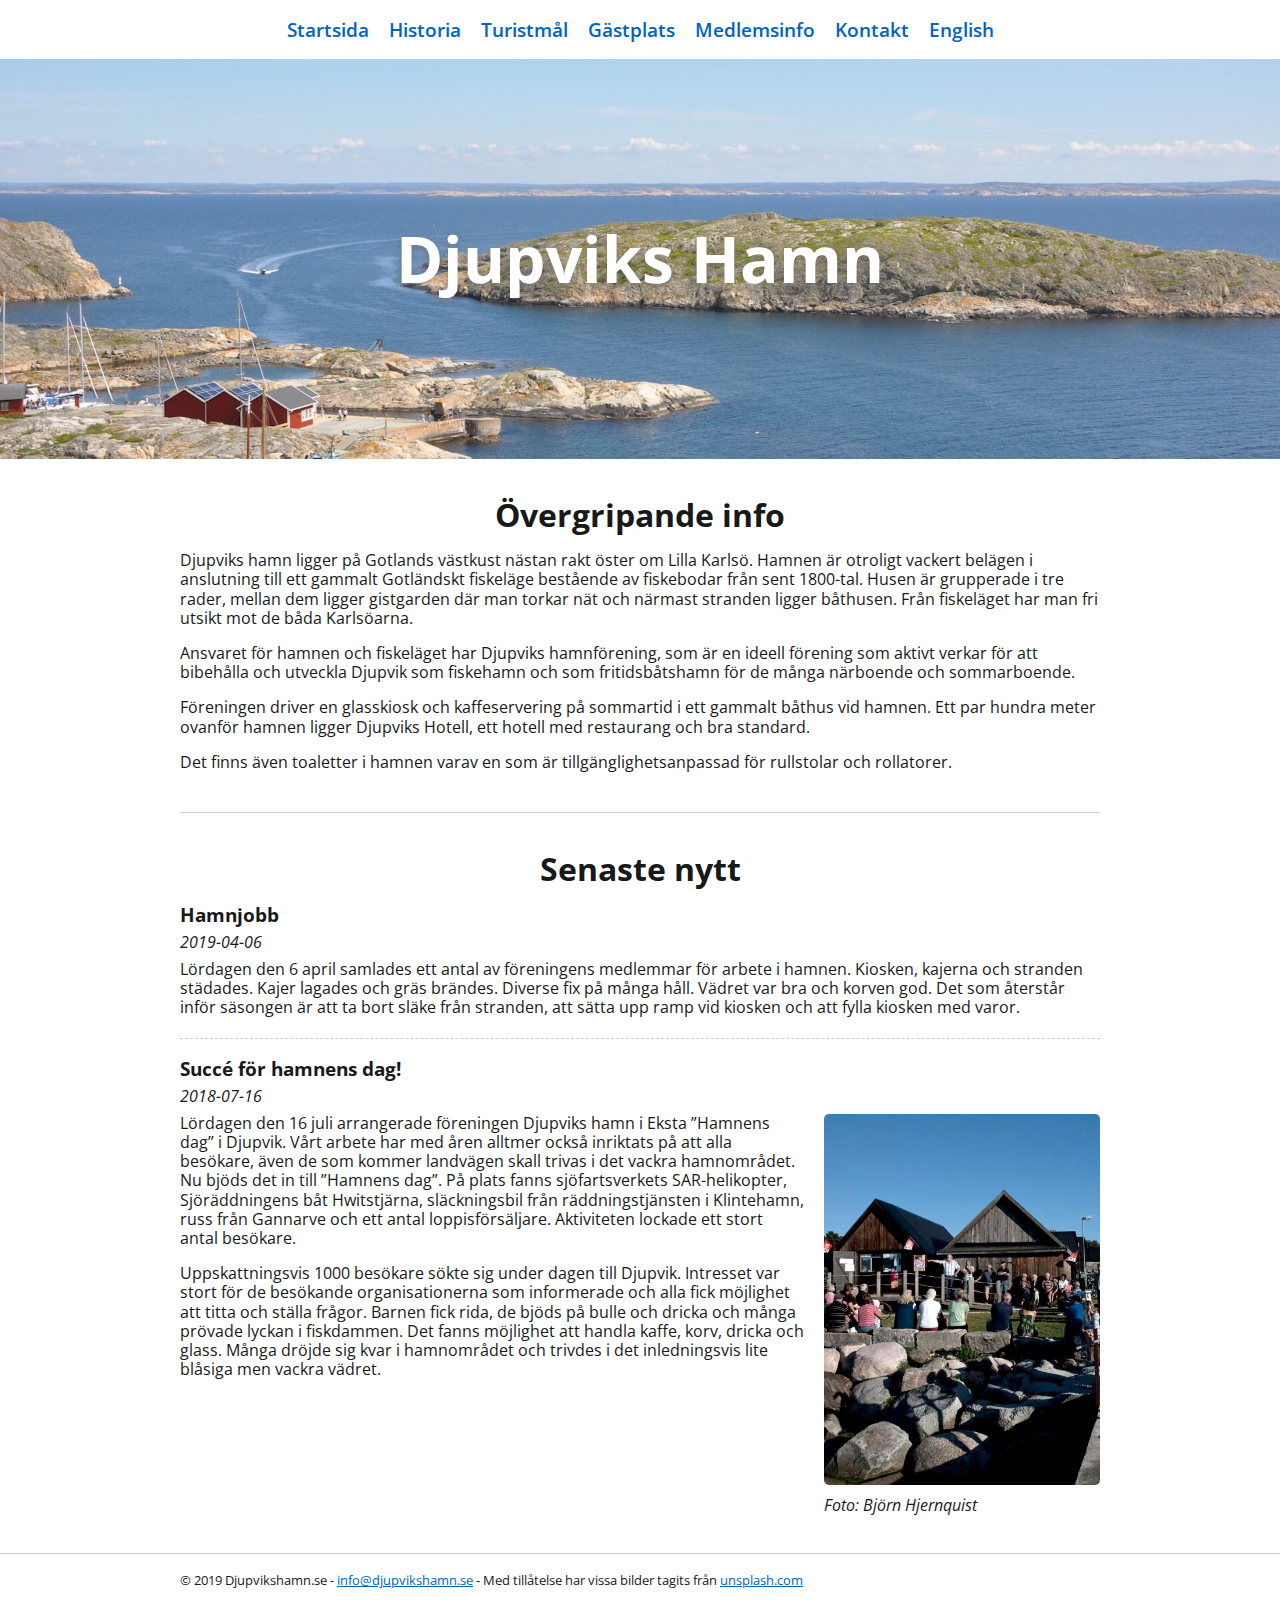
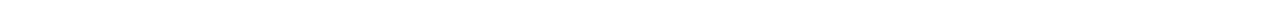
<file: index.html>
<!doctype html>

<html lang="sv">
    <head>
        <meta charset="utf-8">
        <title>Djupviks Hamn</title>
        <link rel="stylesheet" href="styles/reset.css">
        <link rel="stylesheet" href="styles/style.css">
    </head>
    <body>
        <header>
            <div class="centered-container">
                <nav id="main-nav">
                    <ul>
                        <li><a href="index.html">Startsida</a></li>
                        <li><a href="pages/historia.html">Historia</a></li>
                        <li><a href="pages/turistmal.html">Turistmål</a></li>
                        <li><a href="pages/gastplats.html">Gästplats</a></li>
                        <li><a href="pages/medlemsinfo.html">Medlemsinfo</a></li>
                        <li><a href="pages/kontakt.html">Kontakt</a></li>
                        <li><a href="pages/english.html">English</a></li>
                    </ul>
                </nav>
            </div>
        </header>
        <main>
            <section class="hero" id="hero-startsida">
                <h1>Djupviks Hamn</h1>
            </section>
            <div class="centered-container">
                <section class="main-section">
                    <h2>Övergripande info</h2>
                    <p>Djupviks hamn ligger på Gotlands västkust nästan rakt öster om Lilla Karlsö. Hamnen är otroligt vackert belägen i anslutning till ett gammalt Gotländskt fiskeläge bestående av fiskebodar från sent 1800-tal. Husen är grupperade i tre rader, mellan dem ligger gistgarden där man torkar nät och närmast stranden ligger båthusen. Från fiskeläget har man fri utsikt mot de båda Karlsöarna.</p>
                    <p>Ansvaret för hamnen och fiskeläget har Djupviks hamnförening, som är en ideell förening som aktivt verkar för att bibehålla och utveckla Djupvik som fiskehamn och som fritidsbåtshamn för de många närboende och sommarboende.</p>
                    <p>Föreningen driver en glasskiosk och kaffeservering på sommartid i ett gammalt båthus vid hamnen. Ett par hundra meter ovanför hamnen ligger Djupviks Hotell, ett hotell med restaurang och bra standard.</p>
                    <p>Det finns även toaletter i hamnen varav en som är tillgänglighetsanpassad för rullstolar och rollatorer.</p>
                </section>
                <section class="main-section">
                    <h2>Senaste nytt</h2>
                    <article>
                        <h3>Hamnjobb</h3>
                        <span>2019-04-06</span>
                        <p>Lördagen den 6 april samlades ett antal av föreningens medlemmar för arbete i hamnen. Kiosken, kajerna och stranden städades. Kajer lagades och gräs brändes. Diverse fix på många håll. Vädret var bra och korven god. Det som återstår inför säsongen är att ta bort släke från stranden, att sätta upp ramp vid kiosken och att fylla kiosken med varor.</p>
                    </article>
                    <article>
                        <h3>Succé för hamnens dag!</h3>
                        <span>2018-07-16</span>
                        <div class="text-image">
                            <div class="text-container">
                                <p>Lördagen den 16 juli arrangerade föreningen Djupviks hamn i Eksta ”Hamnens dag” i Djupvik. Vårt arbete har med åren alltmer också inriktats på att alla besökare, även de som kommer landvägen skall trivas i det vackra hamnområdet. Nu bjöds det in till ”Hamnens dag”. På plats fanns sjöfartsverkets SAR-helikopter, Sjöräddningens båt Hwitstjärna, släckningsbil från räddningstjänsten i Klintehamn, russ från Gannarve och ett antal loppisförsäljare. Aktiviteten lockade ett stort antal besökare.</p>
                                <p>Uppskattningsvis 1000 besökare sökte sig under dagen till Djupvik. Intresset var stort för de besökande organisationerna som informerade och alla fick möjlighet att titta och ställa frågor. Barnen fick rida, de bjöds på bulle och dricka och många prövade lyckan i fiskdammen. Det fanns möjlighet att handla kaffe, korv, dricka och glass. Många dröjde sig kvar i hamnområdet och trivdes i det inledningsvis lite blåsiga men vackra vädret.</p>
                            </div>
                            <div class="image-container">
                                <img src="images/HamnensDag.jpg" alt="Hamnens dag">
                                <i>Foto: Björn Hjernquist</i>
                            </div>
                        </div>
                    </article>
                </section>
            </div>
        </main>
        <footer>
            <div class="centered-container">
                © 2019 Djupvikshamn.se - <a href="mailto:info@djupvikshamn.se">info@djupvikshamn.se</a> - Med tillåtelse har vissa bilder tagits från <a href="https://unsplash.com">unsplash.com</a>
            </div>
        </footer>
    </body>
</html>
</file>
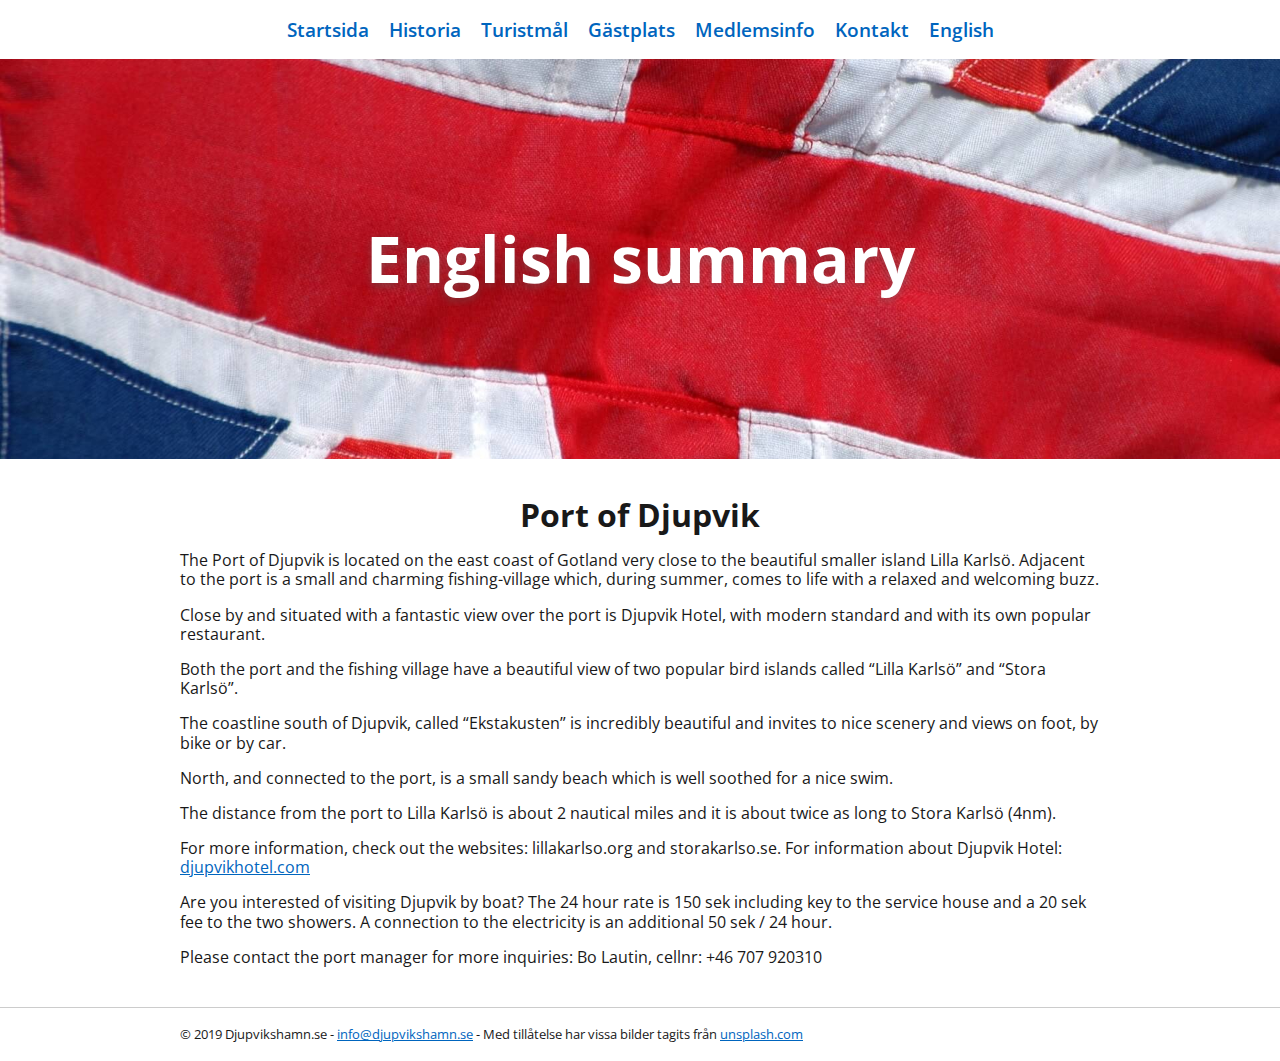
<file: pages/english.html>
<!doctype html>

<html lang="en">
    <head>
        <meta charset="utf-8">
        <title>Djupviks Hamn - English</title>
        <link rel="stylesheet" href="../styles/reset.css">
        <link rel="stylesheet" href="../styles/style.css">
    </head>
    <body>
        <header>
            <div class="centered-container">
                <nav id="main-nav">
                    <ul>
                        <li><a href="../index.html">Startsida</a></li>
                        <li><a href="historia.html">Historia</a></li>
                        <li><a href="turistmal.html">Turistmål</a></li>
                        <li><a href="gastplats.html">Gästplats</a></li>
                        <li><a href="medlemsinfo.html">Medlemsinfo</a></li>
                        <li><a href="kontakt.html">Kontakt</a></li>
                        <li><a href="english.html">English</a></li>
                    </ul>
                </nav>
            </div>
        </header>
        <main>
            <section class="hero" id="hero-english">
                <h1>English summary</h1>
            </section>
            <div class="centered-container">
                <section class="main-section">
                    <h2>Port of Djupvik</h2>
                    <p>The Port of Djupvik is located on the east coast of Gotland very close to the beautiful smaller island Lilla Karlsö. Adjacent to the port is a small and charming fishing-village which, during summer, comes to life with a relaxed and welcoming buzz.</p>
                    <p>Close by and situated with a fantastic view over the port is Djupvik Hotel, with modern standard and with its own popular restaurant.</p>
                    <p>Both the port and the fishing village have a beautiful view of two popular bird islands called “Lilla Karlsö” and “Stora Karlsö”.</p>
                    <p>The coastline south of Djupvik, called “Ekstakusten” is incredibly beautiful and invites to nice scenery and views on foot, by bike or by car.</p>
                    <p>North, and connected to the port, is a small sandy beach which is well soothed for a nice swim.</p>
                    <p>The distance from the port to Lilla Karlsö is about 2 nautical miles and it is about twice as long to Stora Karlsö (4nm).</p>
                    <p>For more information, check out the websites: lillakarlso.org and storakarlso.se. For information about Djupvik Hotel: <a href="djupvikhotel.com">djupvikhotel.com</a></p>
                    <p>Are you interested of visiting Djupvik by boat? The 24 hour rate is 150 sek including key to the service house and a 20 sek fee to the two showers. A connection to the electricity is an additional 50 sek / 24 hour.</p>
                    <p>Please contact the port manager for more inquiries: Bo Lautin, cellnr: <a href="tel:+46707920310"></a>+46 707 920310</p>
                </section>
            </div>
        </main>
        <footer>
            <div class="centered-container">
                © 2019 Djupvikshamn.se - <a href="mailto:info@djupvikshamn.se">info@djupvikshamn.se</a> - Med tillåtelse har vissa bilder tagits från <a href="https://unsplash.com">unsplash.com</a>
            </div>
        </footer>
    </body>
</html>
</file>
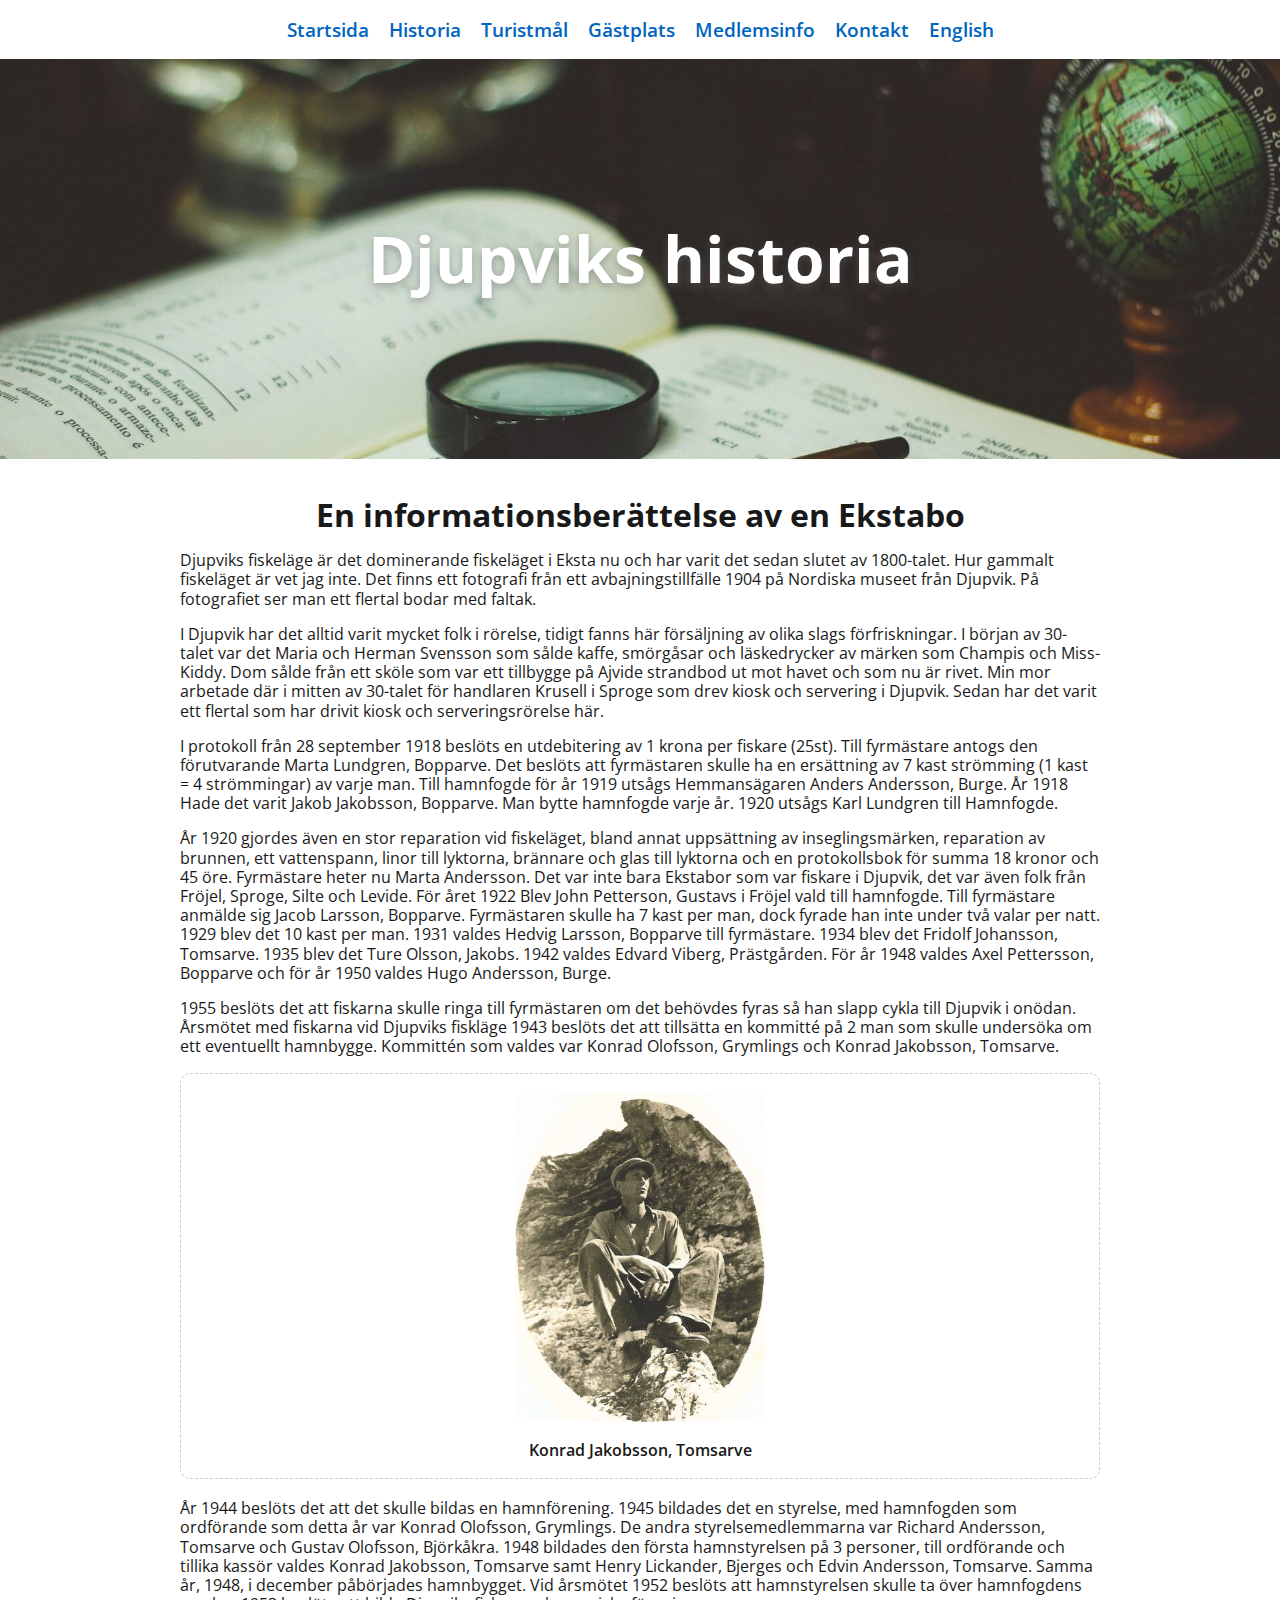
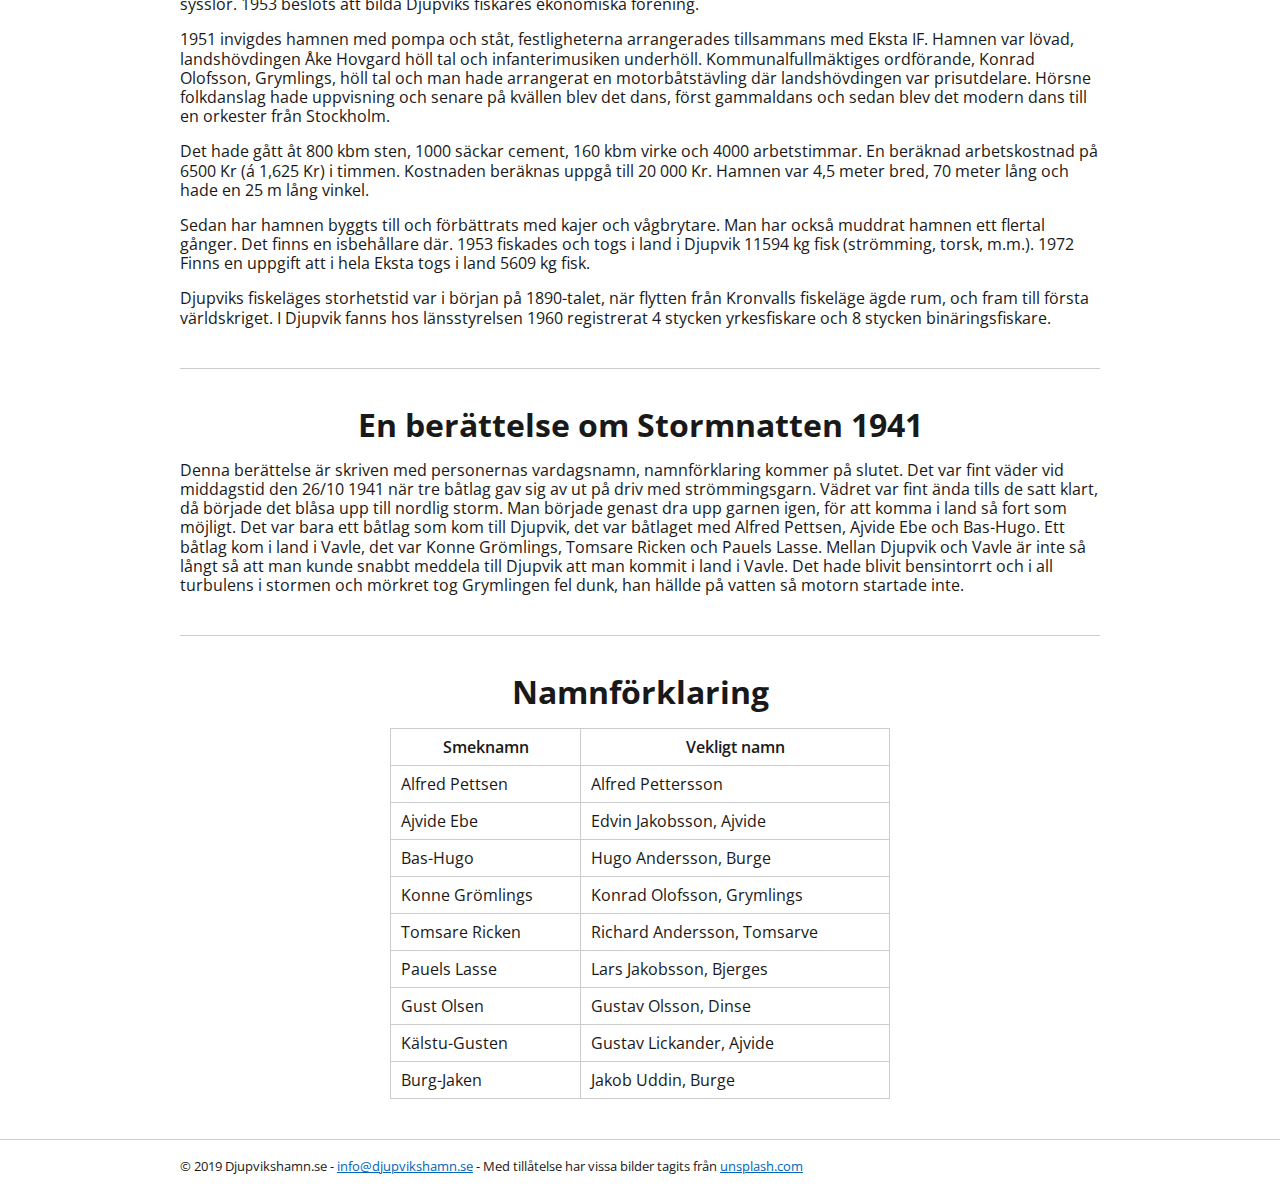
<file: pages/historia.html>
<!doctype html>

<html lang="sv">
    <head>
        <meta charset="utf-8">
        <title>Djupviks Hamn - Historia</title>
        <link rel="stylesheet" href="../styles/reset.css">
        <link rel="stylesheet" href="../styles/style.css">
    </head>
    <body>
        <header>
            <div class="centered-container">
                <nav id="main-nav">
                    <ul>
                        <li><a href="../index.html">Startsida</a></li>
                        <li><a href="historia.html">Historia</a></li>
                        <li><a href="turistmal.html">Turistmål</a></li>
                        <li><a href="gastplats.html">Gästplats</a></li>
                        <li><a href="medlemsinfo.html">Medlemsinfo</a></li>
                        <li><a href="kontakt.html">Kontakt</a></li>
                        <li><a href="english.html">English</a></li>
                    </ul>
                </nav>
            </div>
        </header>
        <main>
            <section class="hero" id="hero-historia">
                <h1>Djupviks historia</h1>
            </section>
            <div class="centered-container">
                <section class="main-section">
                    <h2>En informationsberättelse av en Ekstabo</h2>
                    <p>Djupviks fiskeläge är det dominerande fiskeläget i Eksta nu och har varit det sedan slutet av 1800-talet. Hur gammalt fiskeläget är vet jag inte. Det finns ett fotografi från ett avbajningstillfälle 1904 på Nordiska museet från Djupvik. På fotografiet ser man ett flertal bodar med faltak.</p>
                    <p>I Djupvik har det alltid varit mycket folk i rörelse, tidigt fanns här försäljning av olika slags förfriskningar. I början av 30-talet var det Maria och Herman Svensson som sålde kaffe, smörgåsar och läskedrycker av märken som Champis och Miss-Kiddy. Dom sålde från ett sköle som var ett tillbygge på Ajvide strandbod ut mot havet och som nu är rivet. Min mor arbetade där i mitten av 30-talet för handlaren Krusell i Sproge som drev kiosk och servering i Djupvik. Sedan har det varit ett flertal som har drivit kiosk och serveringsrörelse här.</p>
                    <p>I protokoll från 28 september 1918 beslöts en utdebitering av 1 krona per fiskare (25st). Till fyrmästare antogs den förutvarande Marta Lundgren, Bopparve. Det beslöts att fyrmästaren skulle ha en ersättning av 7 kast strömming (1 kast = 4 strömmingar) av varje man. Till hamnfogde för år 1919 utsågs Hemmansägaren Anders Andersson, Burge. År 1918 Hade det varit Jakob Jakobsson, Bopparve. Man bytte hamnfogde varje år. 1920 utsågs Karl Lundgren till Hamnfogde.</p>
                    <p>År 1920 gjordes även en stor reparation vid fiskeläget, bland annat uppsättning av inseglingsmärken, reparation av brunnen, ett vattenspann, linor till lyktorna, brännare och glas till lyktorna och en protokollsbok för summa 18 kronor och 45 öre. Fyrmästare heter nu Marta Andersson. Det var inte bara Ekstabor som var fiskare i Djupvik, det var även folk från Fröjel, Sproge, Silte och Levide. För året 1922 Blev John Petterson, Gustavs i Fröjel vald till hamnfogde. Till fyrmästare anmälde sig Jacob Larsson, Bopparve. Fyrmästaren skulle ha 7 kast per man, dock fyrade han inte under två valar per natt. 1929 blev det 10 kast per man. 1931 valdes Hedvig Larsson, Bopparve till fyrmästare. 1934 blev det Fridolf Johansson, Tomsarve. 1935 blev det Ture Olsson, Jakobs. 1942 valdes Edvard Viberg, Prästgården. För år 1948 valdes Axel Pettersson, Bopparve och för år 1950 valdes Hugo Andersson, Burge.</p>
                    <p>1955 beslöts det att fiskarna skulle ringa till fyrmästaren om det behövdes fyras så han slapp cykla till Djupvik i onödan. Årsmötet med fiskarna vid Djupviks fiskläge 1943 beslöts det att tillsätta en kommitté på 2 man som skulle undersöka om ett eventuellt hamnbygge. Kommittén som valdes var Konrad Olofsson, Grymlings och Konrad Jakobsson, Tomsarve.</p>
                    <div class="centered-image margin-bottom">
                        <img src="../images/Konrad.jpg" alt="Konrad Jakobsson, Tomsarve">
                        <span>Konrad Jakobsson, Tomsarve</span>
                    </div>
                    <p>År 1944 beslöts det att det skulle bildas en hamnförening. 1945 bildades det en styrelse, med hamnfogden som ordförande som detta år var Konrad Olofsson, Grymlings. De andra styrelsemedlemmarna var Richard Andersson, Tomsarve och Gustav Olofsson, Björkåkra. 1948 bildades den första hamnstyrelsen på 3 personer, till ordförande och tillika kassör valdes Konrad Jakobsson, Tomsarve samt Henry Lickander, Bjerges och Edvin Andersson, Tomsarve. Samma år, 1948, i december påbörjades hamnbygget. Vid årsmötet 1952 beslöts att hamnstyrelsen skulle ta över hamnfogdens sysslor. 1953 beslöts att bilda Djupviks fiskares ekonomiska förening.</p>
                    <p>1951 invigdes hamnen med pompa och ståt, festligheterna arrangerades tillsammans med Eksta IF. Hamnen var lövad, landshövdingen Åke Hovgard höll tal och infanterimusiken underhöll. Kommunalfullmäktiges ordförande, Konrad Olofsson, Grymlings, höll tal och man hade arrangerat en motorbåtstävling där landshövdingen var prisutdelare. Hörsne folkdanslag hade uppvisning och senare på kvällen blev det dans, först gammaldans och sedan blev det modern dans till en orkester från Stockholm.</p>
                    <p>Det hade gått åt 800 kbm sten, 1000 säckar cement, 160 kbm virke och 4000 arbetstimmar. En beräknad arbetskostnad på 6500 Kr (á 1,625 Kr) i timmen. Kostnaden beräknas uppgå till 20 000 Kr. Hamnen var 4,5 meter bred, 70 meter lång och hade en 25 m lång vinkel.</p>
                    <p>Sedan har hamnen byggts till och förbättrats med kajer och vågbrytare. Man har också muddrat hamnen ett flertal gånger. Det finns en isbehållare där. 1953 fiskades och togs i land i Djupvik 11594 kg fisk (strömming, torsk, m.m.). 1972 Finns en uppgift att i hela Eksta togs i land 5609 kg fisk.</p>
                    <p>Djupviks fiskeläges storhetstid var i början på 1890-talet, när flytten från Kronvalls fiskeläge ägde rum, och fram till första världskriget. I Djupvik fanns hos länsstyrelsen 1960 registrerat 4 stycken yrkesfiskare och 8 stycken binäringsfiskare.</p>
                </section>
                <section class="main-section">
                    <h2>En berättelse om Stormnatten 1941</h2>
                    <p>Denna berättelse är skriven med personernas vardagsnamn, namnförklaring kommer på slutet. Det var fint väder vid middagstid den 26/10 1941 när tre båtlag gav sig av ut på driv med strömmingsgarn. Vädret var fint ända tills de satt klart, då började det blåsa upp till nordlig storm. Man började genast dra upp garnen igen, för att komma i land så fort som möjligt. Det var bara ett båtlag som kom till Djupvik, det var båtlaget med Alfred Pettsen, Ajvide Ebe och Bas-Hugo. Ett båtlag kom i land i Vavle, det var Konne Grömlings, Tomsare Ricken och Pauels Lasse. Mellan Djupvik och Vavle är inte så långt så att man kunde snabbt meddela till Djupvik att man kommit i land i Vavle. Det hade blivit bensintorrt och i all turbulens i stormen och mörkret tog Grymlingen fel dunk, han hällde på vatten så motorn startade inte.</p>
                </section>
                <section class="main-section">
                    <h2>Namnförklaring</h2>
                    <table>
                        <tr>
                            <th>Smeknamn</th>
                            <th>Vekligt namn</th>
                        </tr>
                        <tr>
                            <td>Alfred Pettsen</td>
                            <td>Alfred Pettersson</td>
                        </tr>
                        <tr>
                            <td>Ajvide Ebe</td>
                            <td>Edvin Jakobsson, Ajvide</td>
                        </tr>
                        <tr>
                            <td>Bas-Hugo</td>
                            <td>Hugo Andersson, Burge</td>
                        </tr>
                        <tr>
                            <td>Konne Grömlings</td>
                            <td>Konrad Olofsson, Grymlings</td>
                        </tr>
                        <tr>
                            <td>Tomsare Ricken</td>
                            <td>Richard Andersson, Tomsarve</td>
                        </tr>
                        <tr>
                            <td>Pauels Lasse</td>
                            <td>Lars Jakobsson, Bjerges</td>
                        </tr>
                        <tr>
                            <td>Gust Olsen</td>
                            <td>Gustav Olsson, Dinse</td>
                        </tr>
                        <tr>
                            <td>Kälstu-Gusten</td>
                            <td>Gustav Lickander, Ajvide</td>
                        </tr>
                        <tr>
                            <td>Burg-Jaken</td>
                            <td>Jakob Uddin, Burge</td>
                        </tr>
                    </table>
                </section>
            </div>
        </main>
        <footer>
            <div class="centered-container">
                © 2019 Djupvikshamn.se - <a href="mailto:info@djupvikshamn.se">info@djupvikshamn.se</a> - Med tillåtelse har vissa bilder tagits från <a href="https://unsplash.com">unsplash.com</a>
            </div>
        </footer>
    </body>
</html>
</file>
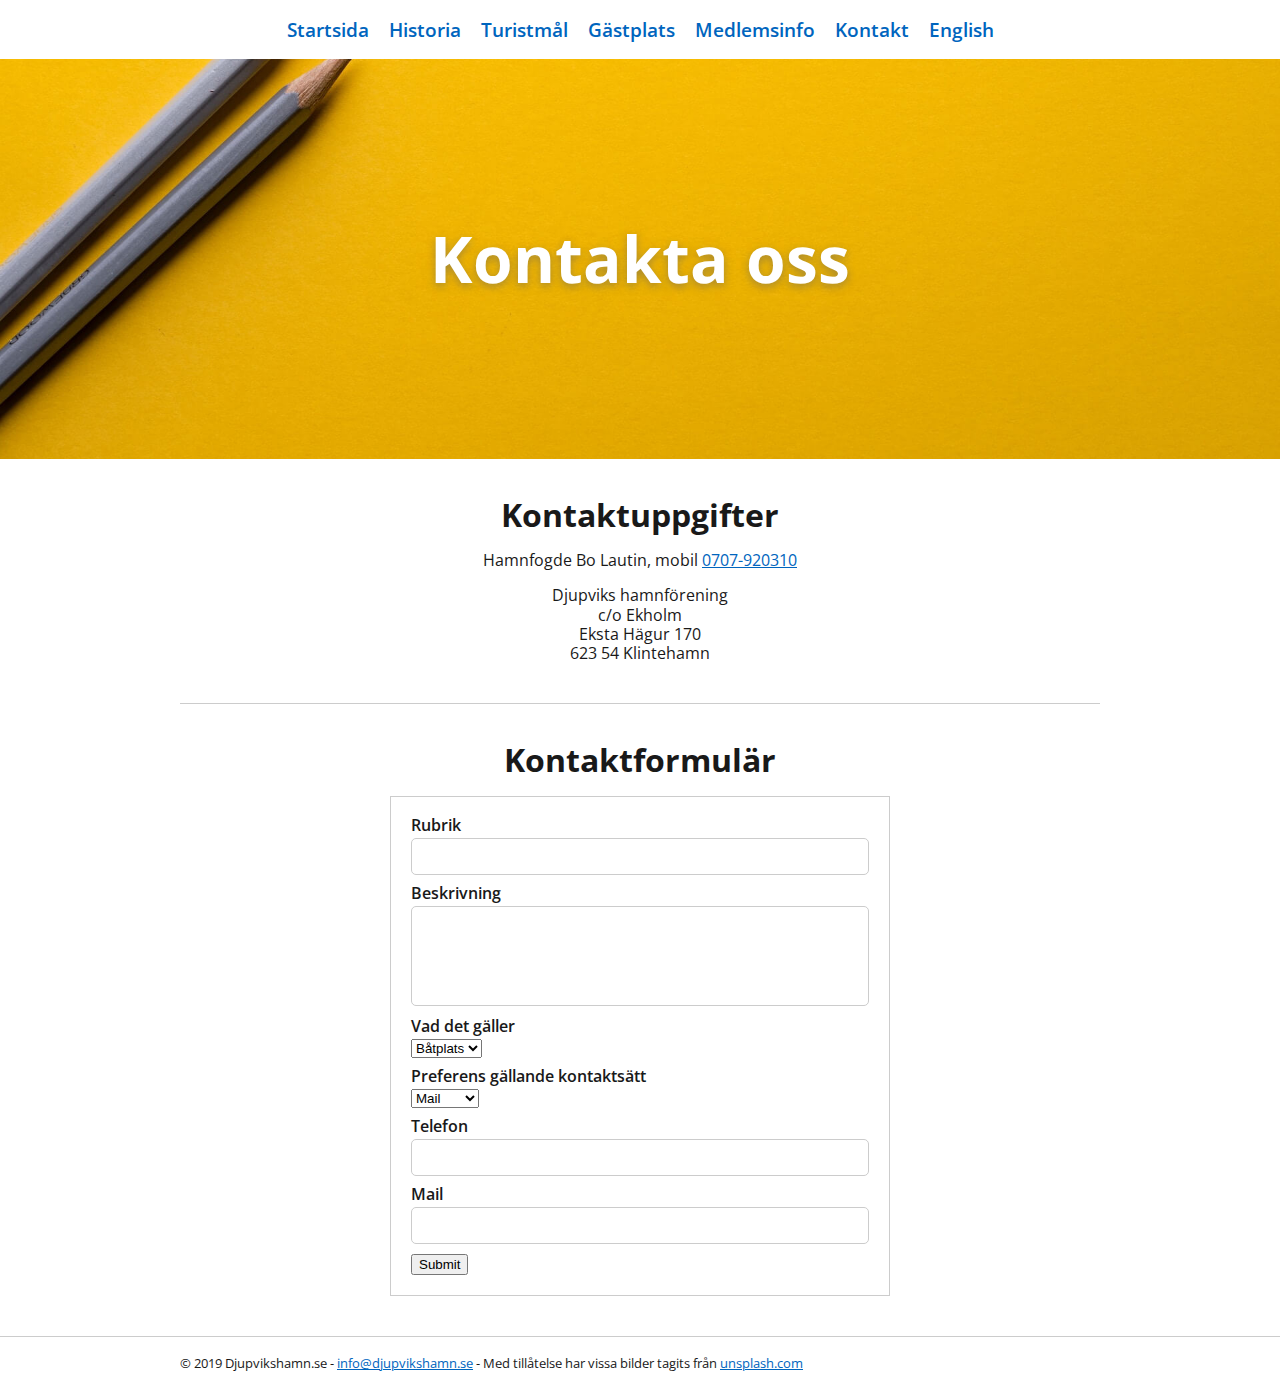
<file: pages/kontakt.html>
<!doctype html>

<html lang="sv">
    <head>
        <meta charset="utf-8">
        <title>Djupviks Hamn - Kontakt</title>
        <link rel="stylesheet" href="../styles/reset.css">
        <link rel="stylesheet" href="../styles/style.css">
    </head>
    <body>
        <header>
            <div class="centered-container">
                <nav id="main-nav">
                    <ul>
                        <li><a href="../index.html">Startsida</a></li>
                        <li><a href="historia.html">Historia</a></li>
                        <li><a href="turistmal.html">Turistmål</a></li>
                        <li><a href="gastplats.html">Gästplats</a></li>
                        <li><a href="medlemsinfo.html">Medlemsinfo</a></li>
                        <li><a href="kontakt.html">Kontakt</a></li>
                        <li><a href="english.html">English</a></li>
                    </ul>
                </nav>
            </div>
        </header>
        <main>
            <section class="hero" id="hero-kontakt">
                <h1>Kontakta oss</h1>
            </section>
            <div class="centered-container">
                <section class="main-section text-align-center">
                    <h2>Kontaktuppgifter</h2>
                    <p>Hamnfogde Bo Lautin, mobil <a href="tel:0707-920310">0707-920310</a></p>
                    <p>Djupviks hamnförening<br>c/o Ekholm<br>Eksta Hägur 170<br>623 54 Klintehamn</p>
                </section>
                <section class="main-section">
                    <h2>Kontaktformulär</h2>
                    <form>
                        <label>
                            <span>Rubrik</span>
                            <input type="text">
                        </label>
                        <label>
                            <span>Beskrivning</span>
                            <textarea></textarea>
                        </label>
                        <label>
                            <span>Vad det gäller</span>
                            <select>
                                <option>Båtplats</option>
                                <option>Medlem</option>
                                <option>Övrigt</option>
                            </select>
                        </label>
                        <label>
                            <span>Preferens gällande kontaktsätt</span>
                            <select>
                                <option>Mail</option>
                                <option>Telefon</option>
                                <option>Inte alls</option>
                            </select>
                        </label>
                        <label>
                            <span>Telefon</span>
                            <input type="tel">
                        </label>
                        <label>
                            <span>Mail</span>
                            <input type="email">
                        </label>
                        <input type="submit">
                    </form>
                </section>
            </div>
        </main>
        <footer>
            <div class="centered-container">
                © 2019 Djupvikshamn.se - <a href="mailto:info@djupvikshamn.se">info@djupvikshamn.se</a> - Med tillåtelse har vissa bilder tagits från <a href="https://unsplash.com">unsplash.com</a>
            </div>
        </footer>
    </body>
</html>
</file>
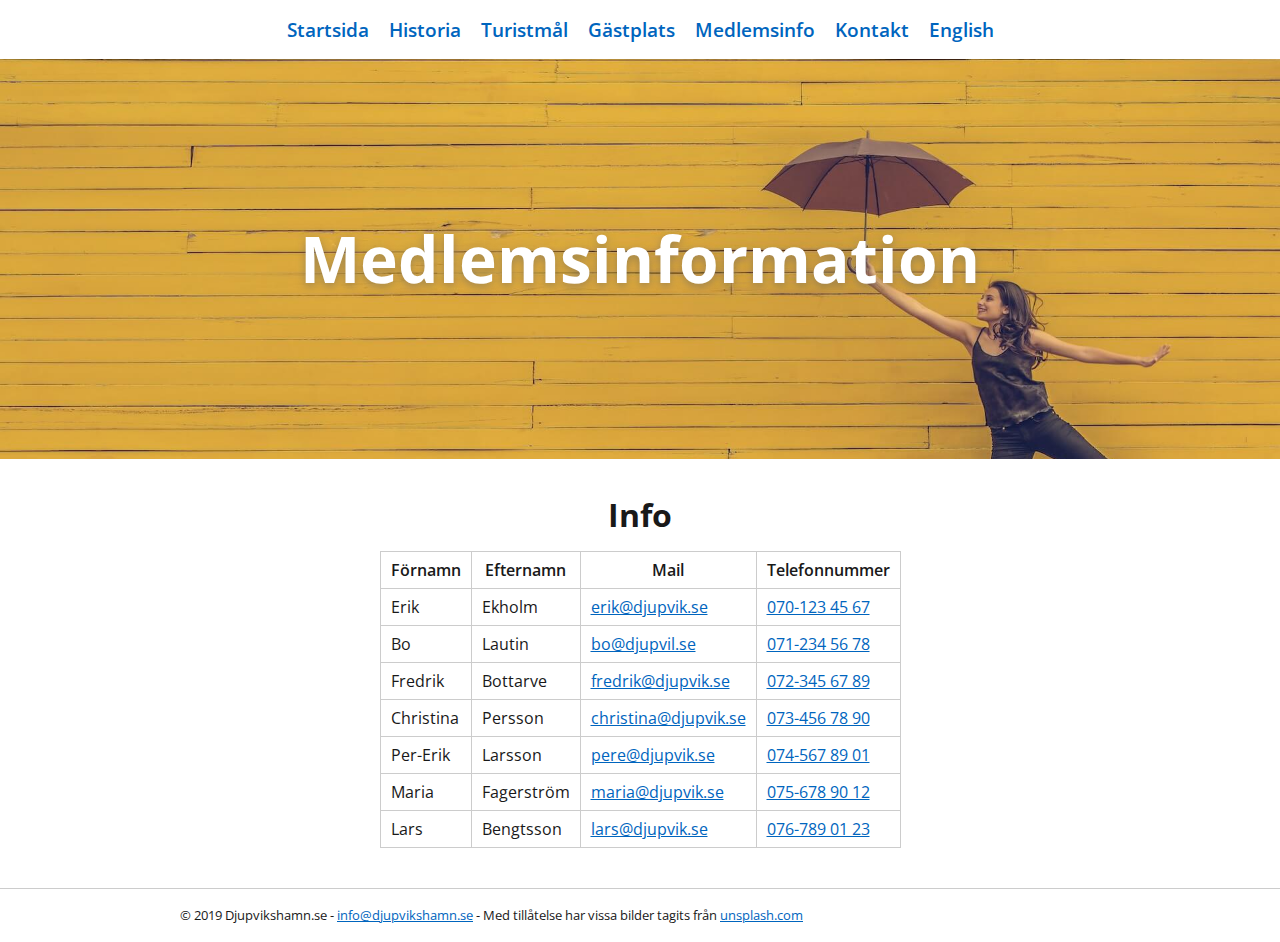
<file: pages/medlemsinfo.html>
<!doctype html>

<html lang="sv">
    <head>
        <meta charset="utf-8">
        <title>Djupviks Hamn - Medlemsinfo</title>
        <link rel="stylesheet" href="../styles/reset.css">
        <link rel="stylesheet" href="../styles/style.css">
    </head>
    <body>
        <header>
            <div class="centered-container">
                <nav id="main-nav">
                    <ul>
                        <li><a href="../index.html">Startsida</a></li>
                        <li><a href="historia.html">Historia</a></li>
                        <li><a href="turistmal.html">Turistmål</a></li>
                        <li><a href="gastplats.html">Gästplats</a></li>
                        <li><a href="medlemsinfo.html">Medlemsinfo</a></li>
                        <li><a href="kontakt.html">Kontakt</a></li>
                        <li><a href="english.html">English</a></li>
                    </ul>
                </nav>
            </div>
        </header>
        <main>
            <section class="hero" id="hero-medlemsinfo">
                <h1>Medlems<wbr>information</h1>
            </section>
            <div class="centered-container">
                <section class="main-section">
                    <h2>Info</h2>
                    <table>
                        <tr>
                            <th>Förnamn</th>
                            <th>Efternamn</th>
                            <th>Mail</th>
                            <th>Telefonnummer</th>
                        </tr>
                        <tr>
                            <td>Erik</td>
                            <td>Ekholm</td>
                            <td><a href="mailto:erik@djupvik.se">erik@djupvik.se</a></td>
                            <td><a href="tel:070-1234567">070-123 45 67</a></td>
                        </tr>
                        <tr>
                            <td>Bo</td>
                            <td>Lautin</td>
                            <td><a href="mailto:bo@djupvil.se">bo@djupvil.se</a></td>
                            <td><a href="tel:071-2345678">071-234 56 78</a></td>
                        </tr>
                        <tr>
                            <td>Fredrik</td>
                            <td>Bottarve</td>
                            <td><a href="mailto:fredrik@djupvik.se">fredrik@djupvik.se</a></td>
                            <td><a href="tel:072-3456789">072-345 67 89</a></td>
                        </tr>
                        <tr>
                            <td>Christina</td>
                            <td>Persson</td>
                            <td><a href="mailto:christina@djupvik.se">christina@djupvik.se</a></td>
                            <td><a href="tel:073-4567890">073-456 78 90</a></td>
                        </tr>
                        <tr>
                            <td>Per-Erik</td>
                            <td>Larsson</td>
                            <td><a href="mailto:pere@djupvik.se">pere@djupvik.se</a></td>
                            <td><a href="tel:074-5678901">074-567 89 01</a></td>
                        </tr>
                        <tr>
                            <td>Maria</td>
                            <td>Fagerström</td>
                            <td><a href="mailto:maria@djupvik.se">maria@djupvik.se</a></td>
                            <td><a href="tel:075-6789012">075-678 90 12</a></td>
                        </tr>
                        <tr>
                            <td>Lars</td>
                            <td>Bengtsson</td>
                            <td><a href="mailto:lars@djupvik.se">lars@djupvik.se</a></td>
                            <td><a href="tel:076-7890123">076-789 01 23</a></td>
                        </tr>
                    </table>
                </section>
            </div>
        </main>
        <footer>
            <div class="centered-container">
                © 2019 Djupvikshamn.se - <a href="mailto:info@djupvikshamn.se">info@djupvikshamn.se</a> - Med tillåtelse har vissa bilder tagits från <a href="https://unsplash.com">unsplash.com</a>
            </div>
        </footer>
    </body>
</html>
</file>
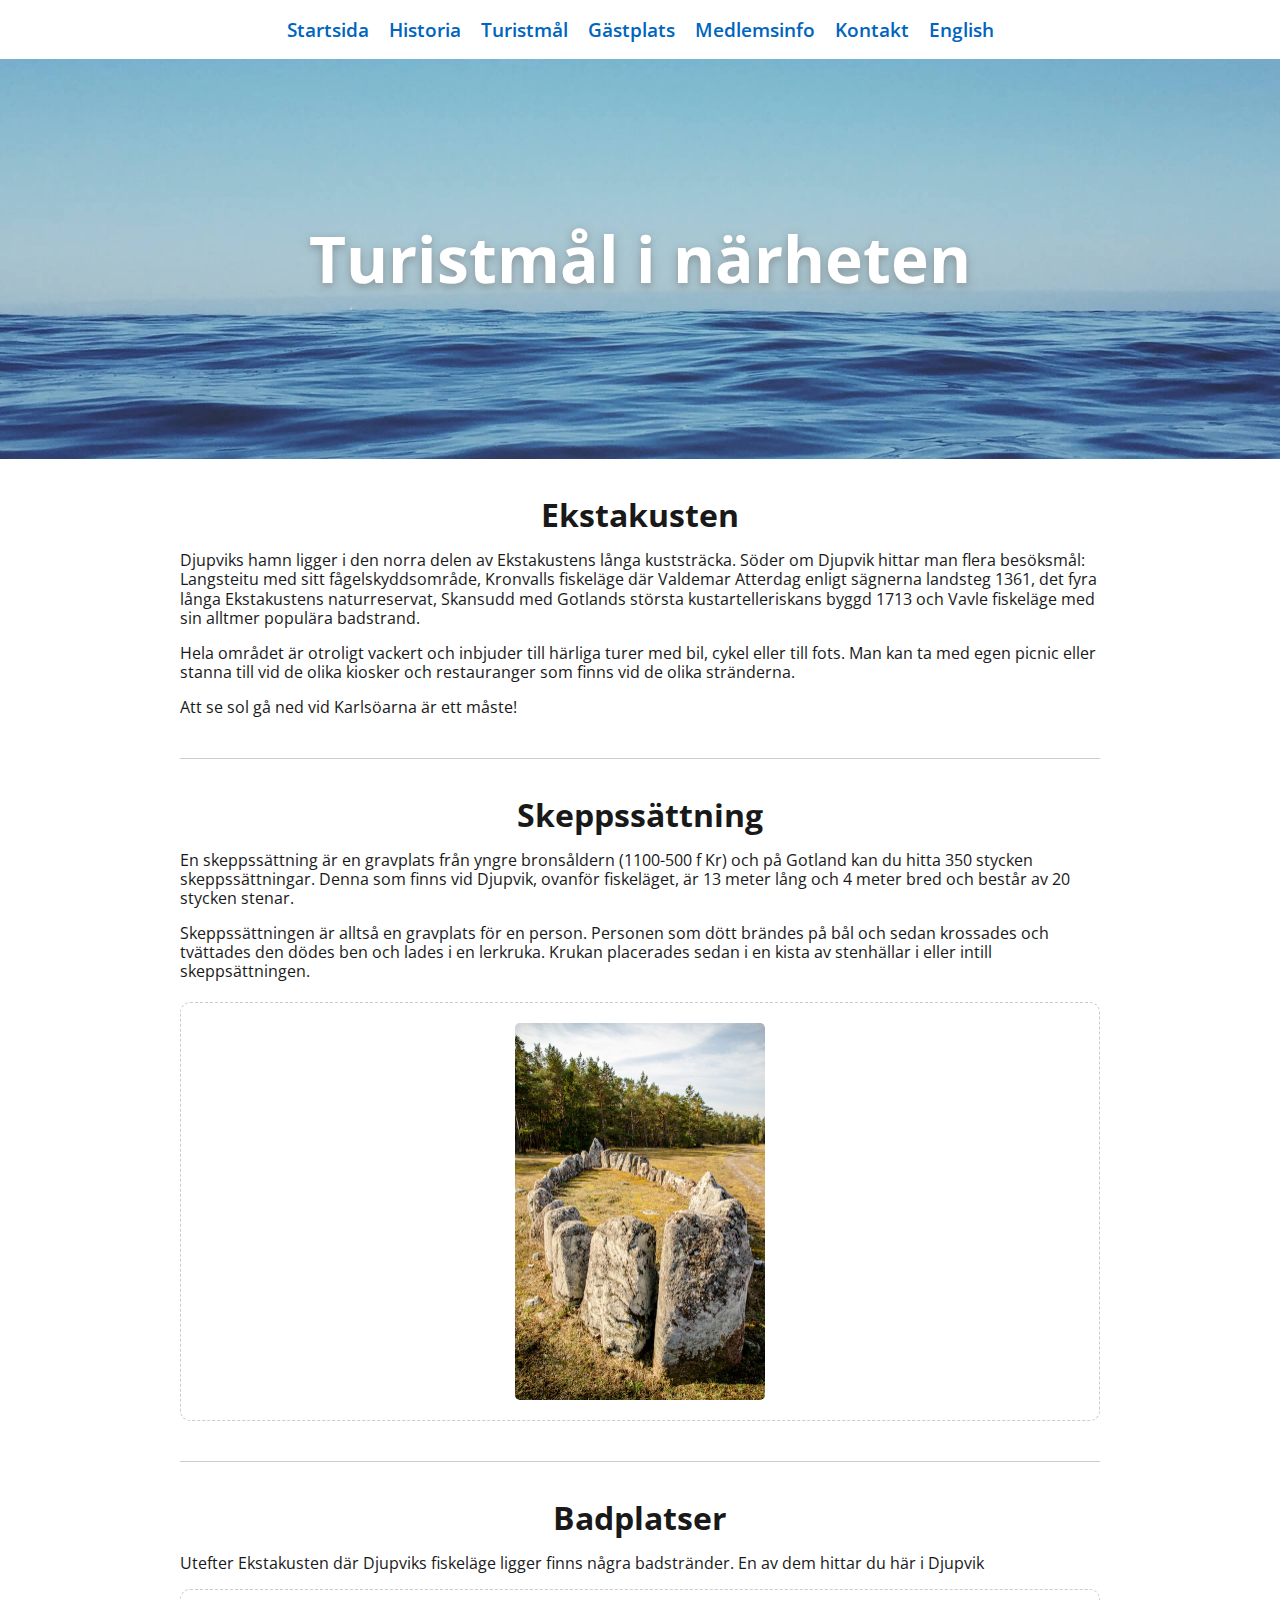
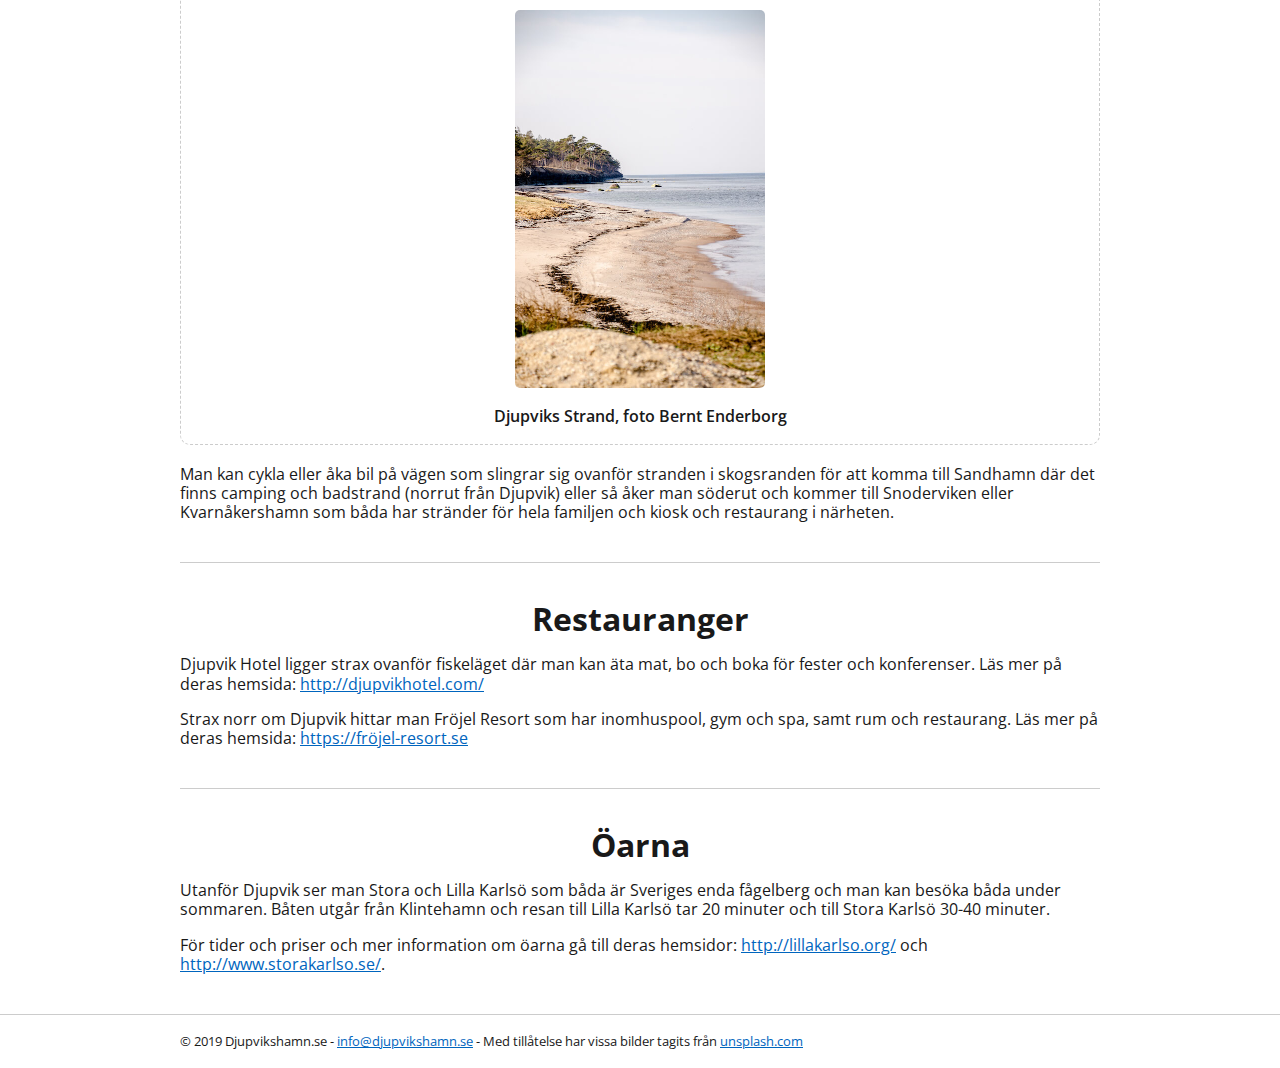
<file: pages/turistmal.html>
<!doctype html>

<html lang="sv">
    <head>
        <meta charset="utf-8">
        <title>Djupviks Hamn - Turistmål</title>
        <link rel="stylesheet" href="../styles/reset.css">
        <link rel="stylesheet" href="../styles/style.css">
    </head>
    <body>
        <header>
            <div class="centered-container">
                <nav id="main-nav">
                    <ul>
                        <li><a href="../index.html">Startsida</a></li>
                        <li><a href="historia.html">Historia</a></li>
                        <li><a href="turistmal.html">Turistmål</a></li>
                        <li><a href="gastplats.html">Gästplats</a></li>
                        <li><a href="medlemsinfo.html">Medlemsinfo</a></li>
                        <li><a href="kontakt.html">Kontakt</a></li>
                        <li><a href="english.html">English</a></li>
                    </ul>
                </nav>
            </div>
        </header>
        <main>
            <section class="hero" id="hero-turistmal">
                <h1>Turistmål i närheten</h1>
            </section>
            <div class="centered-container">
                <section class="main-section">
                    <h2>Ekstakusten</h2>
                    <p>Djupviks hamn ligger i den norra delen av Ekstakustens långa kuststräcka. Söder om Djupvik hittar man flera besöksmål: Langsteitu med sitt fågelskyddsområde, Kronvalls fiskeläge där Valdemar Atterdag enligt sägnerna landsteg 1361, det fyra långa Ekstakustens naturreservat, Skansudd med Gotlands största kustartelleriskans byggd 1713 och Vavle fiskeläge med sin alltmer populära badstrand.</p>
                    <p>Hela området är otroligt vackert och inbjuder till härliga turer med bil, cykel eller till fots. Man kan ta med egen picnic eller stanna till vid de olika kiosker och restauranger som finns vid de olika stränderna.</p>
                    <p>Att se sol gå ned vid Karlsöarna är ett måste!</p>
                </section>
                <section class="main-section">
                    <h2>Skeppssättning</h2>
                    <p>En skeppssättning är en gravplats från yngre bronsåldern (1100-500 f Kr) och på Gotland kan du hitta 350 stycken skeppssättningar. Denna som finns vid Djupvik, ovanför fiskeläget, är 13 meter lång och 4 meter bred och består av 20 stycken stenar.</p>
                    <p>Skeppssättningen är alltså en gravplats för en person. Personen som dött brändes på bål och sedan krossades och tvättades den dödes ben och lades i en lerkruka. Krukan placerades sedan i en kista av stenhällar i eller intill skeppsättningen.</p>
                    <div class="centered-image margin-top">
                        <img src="../images/Skeppsattning.jpg" alt="Skeppssättning">
                    </div>
                </section>
                <section class="main-section">
                    <h2>Badplatser</h2>
                    <p>Utefter Ekstakusten där Djupviks fiskeläge ligger finns några badstränder. En av dem hittar du här i Djupvik</p>
                    <div class="centered-image margin-bottom">
                        <img src="../images/Strand.jpg" alt="Djupviks strand">
                        <span>Djupviks Strand, foto Bernt Enderborg</span>
                    </div>
                    <p>Man kan cykla eller åka bil på vägen som slingrar sig ovanför stranden i skogsranden för att komma till Sandhamn där det finns camping och badstrand (norrut från Djupvik) eller så åker man söderut och kommer till Snoderviken eller Kvarnåkershamn som båda har stränder för hela familjen och kiosk och restaurang i närheten.</p>
                </section>
                <section class="main-section">
                    <h2>Restauranger</h2>
                    <p>Djupvik Hotel ligger strax ovanför fiskeläget där man kan äta mat, bo och boka för fester och konferenser. Läs mer på deras hemsida: <a href="http://djupvikhotel.com/">http://djupvikhotel.com/</a></p>
                    <p>Strax norr om Djupvik hittar man Fröjel Resort som har inomhuspool, gym och spa, samt rum och restaurang. Läs mer på deras hemsida: <a href="https://fröjel-resort.se">https://fröjel-resort.se</a></p>
                </section>
                <section class="main-section">
                    <h2>Öarna</h2>
                    <p>Utanför Djupvik ser man Stora och Lilla Karlsö som båda är Sveriges enda fågelberg och man kan besöka båda under sommaren. Båten utgår från Klintehamn och resan till Lilla Karlsö tar 20 minuter och till Stora Karlsö 30-40 minuter.</p>
                    <p>För tider och priser och mer information om öarna gå till deras hemsidor: <a href="http://lillakarlso.org/">http://lillakarlso.org/</a> och <a href="http://www.storakarlso.se/">http://www.storakarlso.se/</a>.</p>
                </section>
            </div>
        </main>
        <footer>
            <div class="centered-container">
                © 2019 Djupvikshamn.se - <a href="mailto:info@djupvikshamn.se">info@djupvikshamn.se</a> - Med tillåtelse har vissa bilder tagits från <a href="https://unsplash.com">unsplash.com</a>
            </div>
        </footer>
    </body>
</html>
</file>
<file: styles/style.css>
@import url('https://fonts.googleapis.com/css?family=Open+Sans:400,600,700&display=swap');

* {
    box-sizing: border-box;
}

body {
    display: flex;
    flex-direction: column;
    min-height: 100vh;
    font-family: 'Open Sans', sans-serif;
    color: #191919;
}

a {
    color: #0065BE;
}

i {
    font-style: italic;
}

.centered-container {
    max-width: 1000px;
    margin: 0 auto;
    padding: 0 40px;
}

.text-align-center {
    text-align: center;
}

header {
    padding-top: 20px;
}

#main-nav ul {
    display: flex;
    justify-content: center;
    flex-wrap: wrap;
}

#main-nav li {
    margin-bottom: 20px;
}

#main-nav li:not(:last-of-type) {
    margin-right: 20px;
}

#main-nav a {
    font-size: 1.2em;
    text-decoration: none;
    font-weight: 600;
}

#main-nav a:hover {
    border-bottom: 2px solid #0065BE;
}

main {
    flex: 1;
}

.hero {
    height: 400px;
    max-height: 70vh;
    background-position: center;
    background-size: cover;
    display: flex;
    align-items: center;
    justify-content: center;
}

.hero h1 {
    font-weight: bold;
    text-align: center;
    font-size: 4em;
    color: #fff;
    text-shadow: 0 3px 8px rgba(100, 100, 100, 0.5);
}

#hero-startsida {
    background-image: url(../images/hero-startsida.jpg);
}

#hero-turistmal {
    background-image: url(../images/hero-turistmal.jpg);
}

#hero-historia {
    background-image: url(../images/hero-historia.jpg);
}

#hero-english {
    background-image: url(../images/hero-english.jpg);
}

#hero-kontakt {
    background-image: url(../images/hero-kontakt.jpg);
}

#hero-medlemsinfo {
    background-image: url(../images/hero-medlemsinfo.jpg);
}

#hero-gastplats {
    background-image: url(../images/hero-gastplats.jpg);
}

.main-section {
    padding: 40px 0;
}

.main-section:not(:last-of-type) {
    border-bottom: 1px solid #ccc;
}

.main-section h2 {
    text-align: center;
    font-weight: bold;
    font-size: 2em;
    margin-bottom: 20px;
}

.main-section p {
    line-height: 1.2;
}

.main-section p:not(:last-of-type) {
    margin-bottom: 1em;
}

.main-section .centered-image {
    display: flex;
    flex-direction: column;
    align-items: center;
    border: 1px dashed #ccc;
    border-radius: 10px;
    padding: 20px;
}

.main-section .centered-image.margin-bottom {
    margin-bottom: 20px;
}

.main-section .centered-image.margin-top {
    margin-top: 20px;
}

.main-section .centered-image img {
    width: 250px;
    max-width: 100%;
    border-radius: 5px;
}

.main-section .centered-image span {
    margin-top: 20px;
    font-weight: 600;
}

.main-section article:not(:last-of-type) {
    margin-bottom: 20px;
    padding-bottom: 20px;
    border-bottom: 1px dashed #ccc;
}

.main-section article h3 {
    font-size: 1.2em;
    font-weight: bold;
    margin-bottom: 10px;
}

.main-section article span {
    display: block;
    font-style: italic;
    margin-bottom: 10px;
}

.main-section article .text-image {
    display: flex;
}

.main-section article .text-container {
    flex: 1;
}

.main-section article .image-container {
    width: 30%;
    margin-left: 20px;
    min-width: 100px;
}

.main-section article .image-container img {
    width: 100%;
    border-radius: 5px;
    margin-bottom: 10px;
}

table, form {
    border: 1px solid #ccc;
    width: 100%;
    max-width: 500px;
    margin: 0 auto;
}

th {
    font-weight: 600;
}

th, td {
    border: 1px solid #ccc;
    padding: 10px;
}

form {
    padding: 20px;
}

form label {
    display: block;
    margin-bottom: 10px;
}

form label span {
    display: block;
    margin-bottom: 5px;
    font-weight: 600;
}

form input:not([type='submit']), form textarea {
    width: 100%;
    border: 1px solid #ccc;
    border-radius: 5px;
    padding: 10px;
}

form textarea {
    resize: none;
    height: 100px;
}

footer {
    border-top: 1px solid #ccc;
    padding: 20px 0;
    font-size: 0.8em;
}
</file>
